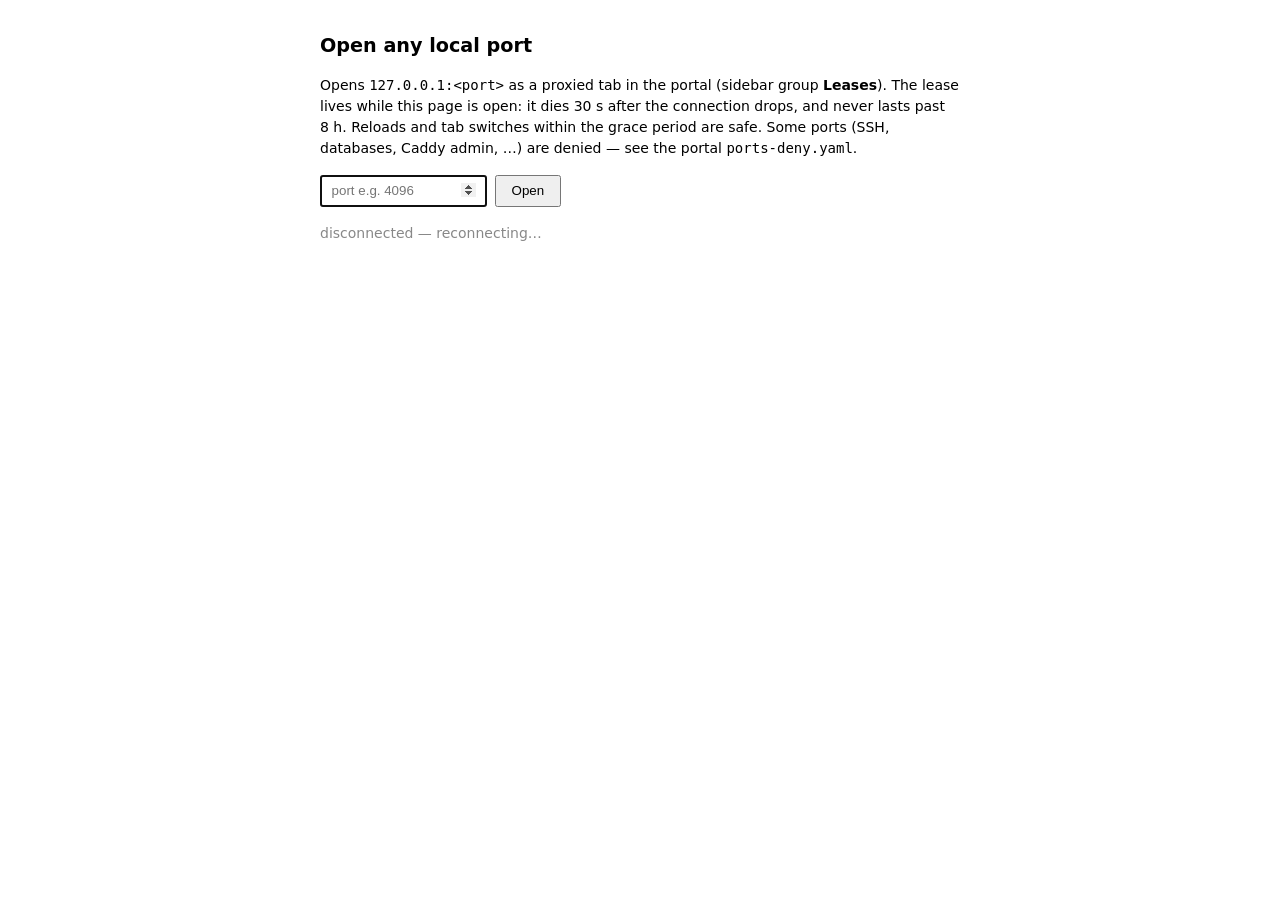
<file: ui/lease/index.html>
<!DOCTYPE html>
<html lang="en">
<head>
<meta charset="utf-8">
<meta name="viewport" content="width=device-width, initial-scale=1">
<title>Port leases — portal</title>
<style>
  :root { color-scheme: light dark; }
  body { font: 14px/1.5 system-ui, sans-serif; max-width: 640px; margin: 2rem auto; padding: 0 1rem; }
  h1 { font-size: 1.2rem; }
  form { display: flex; gap: .5rem; margin: 1rem 0; }
  input[type=number] { width: 9rem; padding: .4rem .6rem; }
  button { padding: .4rem .9rem; cursor: pointer; }
  ul { list-style: none; padding: 0; }
  li { display: flex; align-items: center; gap: .6rem; padding: .5rem .7rem;
       border: 1px solid #8884; border-radius: 6px; margin-bottom: .4rem; }
  li a { flex: 1; }
  .state { color: #888; }
  .err { color: #c0392b; white-space: pre-wrap; }
  .grace { color: #b8860b; }
</style>
</head>
<body>
<h1>Open any local port</h1>
<p>Opens <code>127.0.0.1:&lt;port&gt;</code> as a proxied tab in the portal
(sidebar group <b>Leases</b>). The lease lives while this page is open: it dies
30&nbsp;s after the connection drops, and never lasts past 8&nbsp;h. Reloads and
tab switches within the grace period are safe. Some ports (SSH, databases,
Caddy admin, …) are denied — see the portal <code>ports-deny.yaml</code>.</p>
<form id="open">
  <input id="port" type="number" min="1" max="65535" placeholder="port e.g. 4096" autofocus>
  <button type="submit">Open</button>
</form>
<p id="error" class="err"></p>
<p class="state" id="state">connecting…</p>
<ul id="leases"></ul>
<script src="app.js"></script>
</body>
</html>
</file>
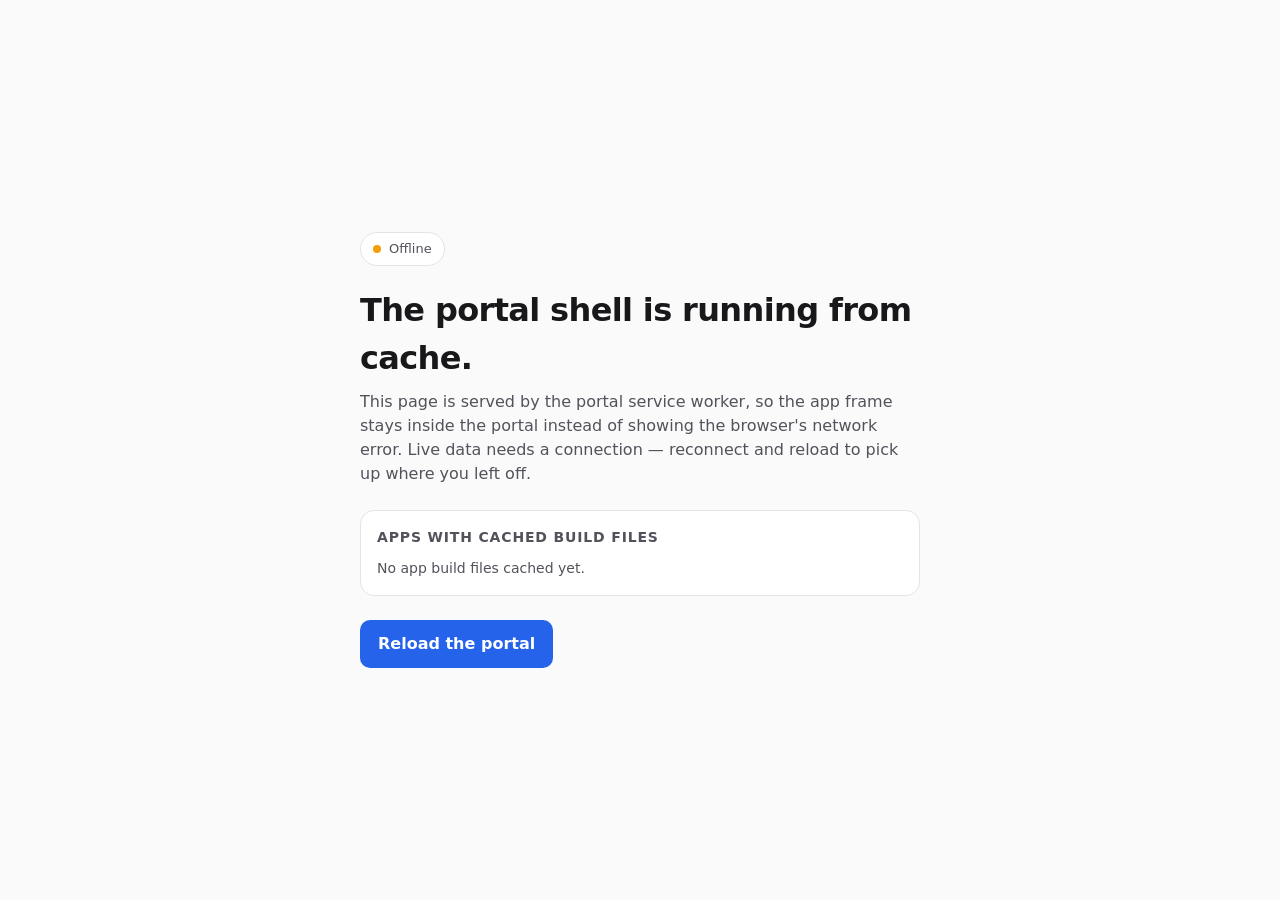
<file: portal/ui/pwa/offline.html>
<!doctype html>
<html lang="en">
<head>
<meta charset="utf-8">
<meta name="viewport" content="width=device-width, initial-scale=1, viewport-fit=cover">
<meta name="theme-color" content="#09090b">
<title>Portal — offline</title>
<style>
  :root { color-scheme: light dark; --bg:#fafafa; --fg:#18181b; --muted:#52525b; --card:#fff; --line:#e4e4e7; --accent:#2563eb; }
  @media (prefers-color-scheme: dark) {
    :root { --bg:#09090b; --fg:#fafafa; --muted:#a1a1aa; --card:#18181b; --line:#27272a; --accent:#60a5fa; }
  }
  * { box-sizing: border-box; }
  body { margin:0; min-height:100dvh; display:grid; place-items:center; padding:32px 20px;
         background:var(--bg); color:var(--fg);
         font:16px/1.5 ui-sans-serif, system-ui, -apple-system, "Segoe UI", Roboto, sans-serif; }
  main { width:min(560px,100%); }
  .badge { display:inline-flex; align-items:center; gap:8px; padding:6px 12px; border-radius:999px;
           border:1px solid var(--line); background:var(--card); color:var(--muted); font-size:13px; }
  .dot { width:8px; height:8px; border-radius:50%; background:#f59e0b; }
  h1 { margin:20px 0 8px; font-size:clamp(24px,5vw,32px); letter-spacing:-.02em; }
  p { margin:0 0 16px; color:var(--muted); }
  section { margin:24px 0; padding:16px; border:1px solid var(--line); border-radius:14px; background:var(--card); }
  h2 { margin:0 0 10px; font-size:14px; text-transform:uppercase; letter-spacing:.06em; color:var(--muted); }
  ul { margin:0; padding:0; list-style:none; display:grid; gap:8px; }
  li { display:flex; justify-content:space-between; gap:12px; font-variant-numeric:tabular-nums; }
  code { font-family:ui-monospace, SFMono-Regular, Menlo, monospace; font-size:13px; }
  .empty { color:var(--muted); font-size:14px; }
  button { appearance:none; border:0; border-radius:10px; padding:12px 18px; font:inherit; font-weight:600;
           background:var(--accent); color:#fff; cursor:pointer; }
  button:focus-visible { outline:2px solid var(--accent); outline-offset:3px; }
</style>
</head>
<body>
<main>
  <span class="badge"><span class="dot"></span> Offline</span>
  <h1>The portal shell is running from cache.</h1>
  <p>This page is served by the portal service worker, so the app frame stays
     inside the portal instead of showing the browser's network error. Live
     data needs a connection — reconnect and reload to pick up where you left off.</p>
  <section aria-labelledby="apps">
    <h2 id="apps">Apps with cached build files</h2>
    <ul id="list"><li class="empty">Reading cache…</li></ul>
  </section>
  <button id="reload" type="button">Reload the portal</button>
</main>
<script>
  (function () {
    var list = document.getElementById("list");
    function render(ports) {
      if (!ports.length) {
        list.innerHTML = '<li class="empty">No app build files cached yet.</li>';
        return;
      }
      list.innerHTML = ports.map(function (p) {
        return "<li><span>App :" + p + "</span><code>app-" + p + "-*</code></li>";
      }).join("");
    }
    try {
      if (!window.caches || !caches.keys) { render([]); return; }
      caches.keys().then(function (keys) {
        var ports = {};
        keys.forEach(function (k) {
          var m = /^app-(\d+)-/.exec(k);
          if (m) ports[m[1]] = true;
        });
        render(Object.keys(ports).sort(function (a, b) { return a - b; }));
      }).catch(function () { render([]); });
    } catch (e) { render([]); }
    document.getElementById("reload").addEventListener("click", function () { location.reload(); });
  })();
</script>
</body>
</html>
</file>
